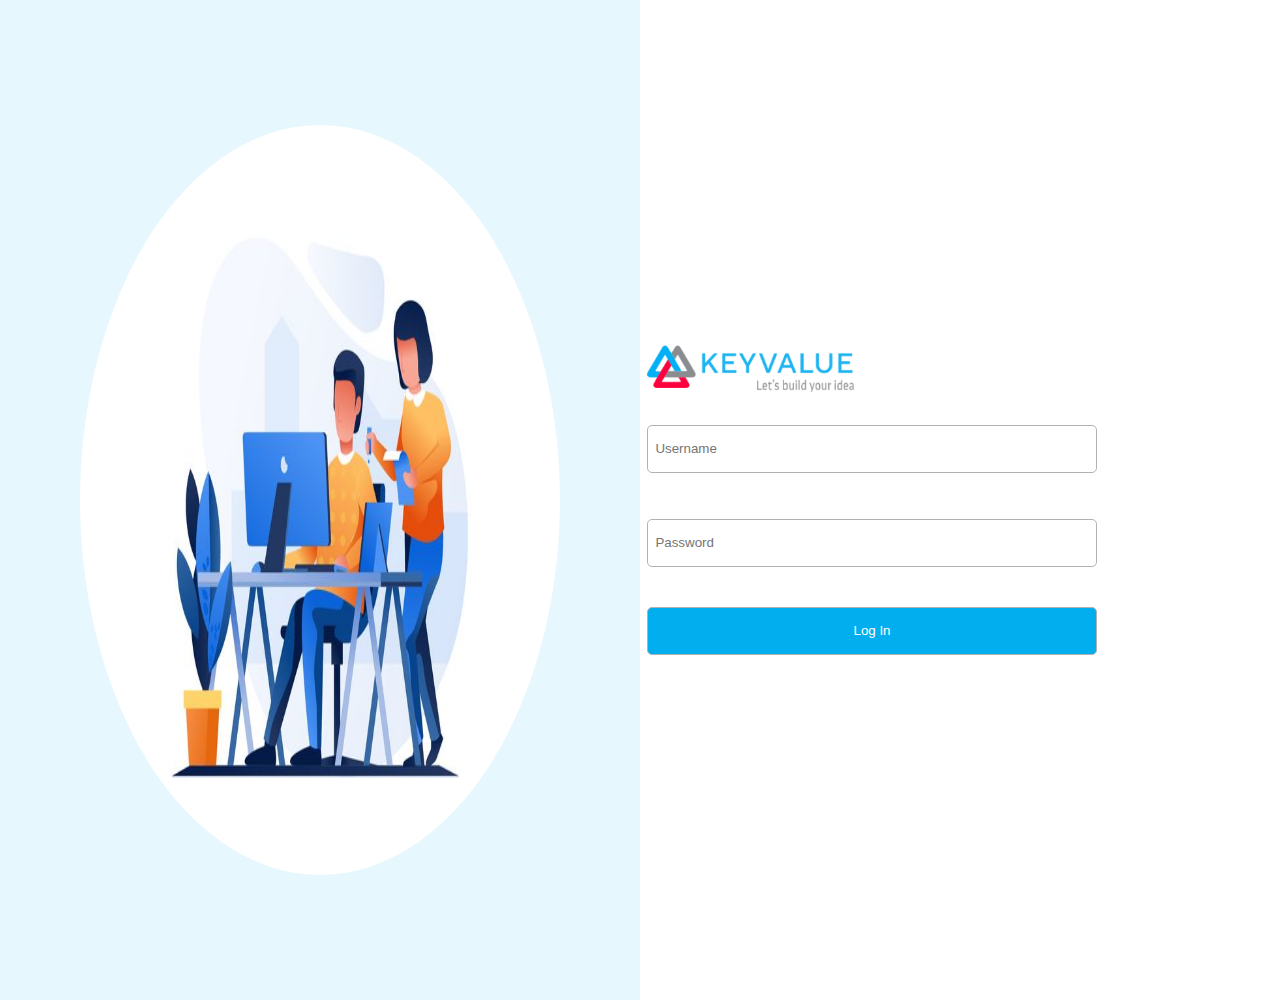
<file: index.html>
<!DOCTYPE html>
<html lang="en">
    <head>
        <meta charset="UTF-8">
        <meta name="viewport" content="width=device-width, initial-scale=1.0">
        <title>LogIn</title>
        <link rel="stylesheet" href="style.css">
    </head>
    <body>
        <main>
            <section class ="main">
                <div class = "left">   
                    <img src="images/kv-login.jpeg" alt="Login" class = "login">
                </div> 
                <div class="right">

                    <div>
                        <div class="logo-wrapper">
                            <img src="images/kv logo.png" alt="Login" class = "logo">
                        </div>
                        <form  class="form-wrapper">
                            <div><input type="text" id="username" name="username" placeholder="  Username" class="inp1"></div><br>
                            <div><input type="password" id="password" name="password" placeholder="  Password" class="inp1"></div>
                            <div><input type="submit" value="Log In" class="submit" ></div>
                        </form>
                    </div>
                </div>   
            </section>
        </main>
    </body> 

</html>
</file>
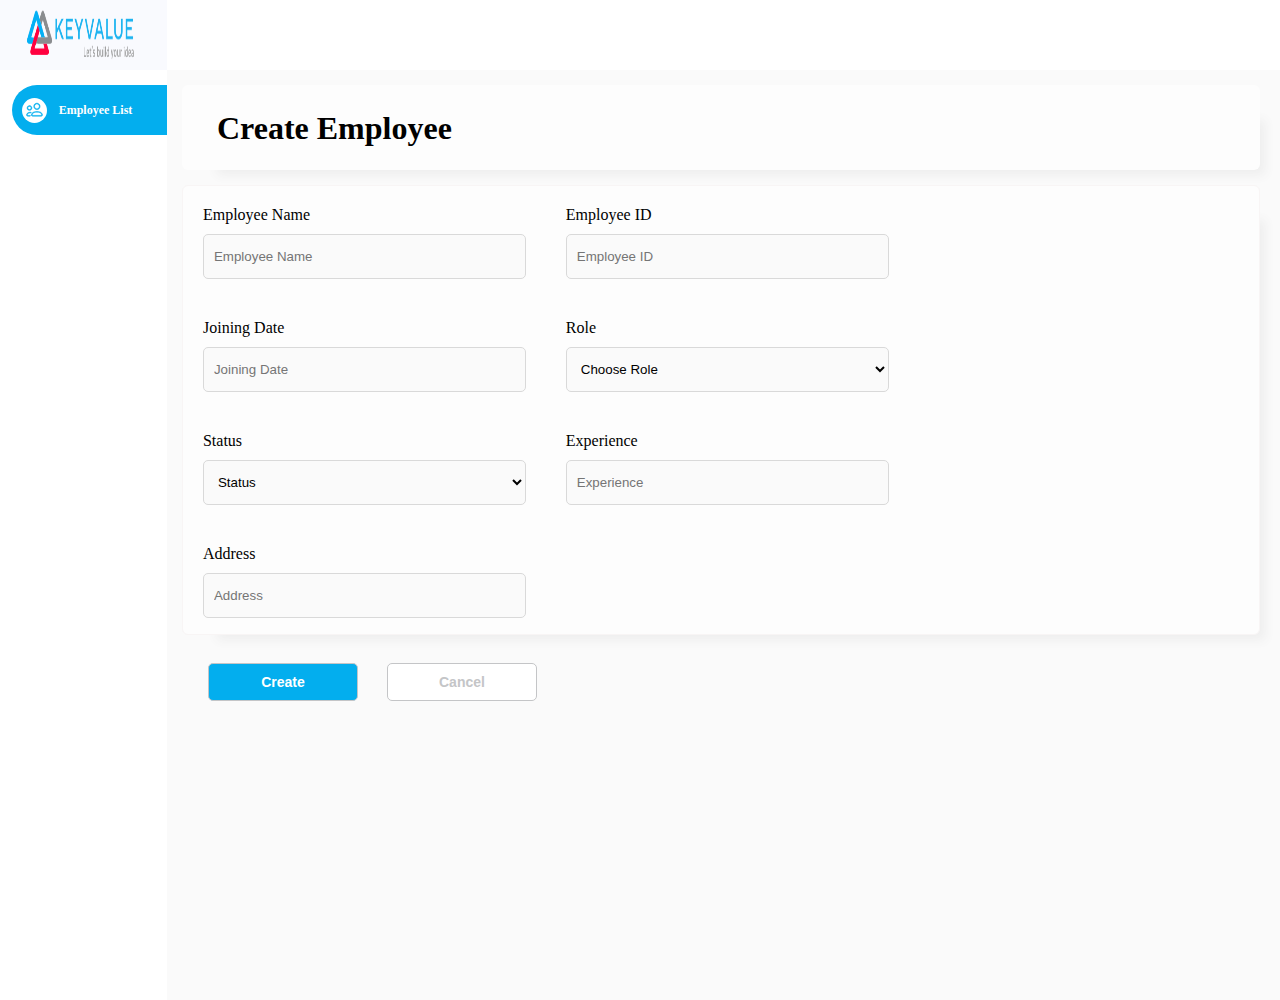
<file: page1.html>
<!DOCTYPE html>
<html lang="en">
    <head>
        <meta charset="UTF-8">
        <meta name="viewport" content="width=device-width, initial-scale=1.0">
        <title>Employee Creation</title>
        <link rel="stylesheet" href="style.css">
    </head>
    <body>
        <main>
            <section class ="main">
                <div class = "left2">   
                    <div class="logo2-wrapper">
                        <img src="images/kv logo.png" alt="Logo" class = "logo2">
                    </div>
                    <div class="list-wrapper">
                        <div class="icon-wrapper">
                            <img src="images/icon.svg" alt="Icon" class = "icon">
                        </div>
                        <div class="list">
                            Employee List
                        </div>
                    </div>
                </div> 
                <div class="right2">
                    <div class="blank">

                    </div>

                    <div class="heading">
                        <h1>Create Employee</h1>
                    </div>

                    <div class="form2-wrapper">
                        <form action="/">
                            <div class="form2">
                                <div class="inp2">
                                    <label for="name">Employee Name</label>
                                    <input type="text" placeholder="Employee Name" id="name">
                                </div>
                                <div class="inp2">
                                    <label for="eid">Employee ID</label>
                                    <input  type="text" placeholder="Employee ID" id="eid">
                                </div>
                                <div class="inp2">
                                    <label for="date">Joining Date</label>
                                    <input  type="text" placeholder="Joining Date" id="date">
                                </div>
                                <div class="inp2">
                                    <label for="role">Role</label>
                                    <select name="role" id="role">
                                        <option>Choose Role</option>
                                        <option class="options" value="developer">Frontend Developer</option>
                                        <option class="options" value="developer">Backend Developer</option>
                                        <option class="options" value="developer">QA Engineer</option>
                                        <option class="options" value="developer">DevOps Engineer</option>
                                    </select>
                                </div>
                                <div class="inp2">
                                    <label for="status">Status</label>
                                    <select name="status" id="status">
                                        <option>Status</option>
                                        <option class="options" value="developer">Intern</option>
                                        <option class="options" value="developer">Full Time Employee </option>
                                    </select>
                                </div>
                                <div class="inp2">
                                    <label for="exp">Experience</label>
                                    <input  type="text" placeholder="Experience" id="exp">
                                </div>
                                <div class="inp2">
                                    <label for="add">Address</label>
                                    <input  type="text" placeholder="Address" id="add">
                                </div>
                            </div>
                            <input class="submit2" type="submit" value="Create">
                            <input class="cancel" type="reset" value="Cancel">
                        </form>
                    </div>
                </div>   
            </section>
        </main>
    </body> 

</html>
</file>
<file: style.css>
*{
    margin: 0;
    padding: 0;
    box-sizing: border-box;
}

.main{
    display: flex;
    height: 1000px;
    background-color: white;
    
}

.left {
    display: flex;
    width: 50%;
    background-color: #e6f7fd;
    align-items: center;
    justify-content: center;
    height: 100%;


}

.left2 {
    display: flex;
    flex-direction: column;
    width: 15%;
    background-color: white;
    align-items:start;
    /* height: 100%; */


}

.right{
    width: 50%;
    display: flex;
    flex-direction: column;
    align-items: center;
    justify-content: center;
    height: 100%;
    
}

.right2 {
    /* display: flex;
    flex-direction: column;
    align-items:start; */
    background-color: #fafafa;
    width: 100vw;
    /* height: 100%; */
}

.login {
    border-radius: 50%;
    height: 75%;
    width: 75%;
    /* border:  30px soild #fff; */
}
.logo {
    /* margin-bottom: 40px; */
    height: 6%;
    width: 35%;
}

.logo2-wrapper{
    background-color: #f9fafe;
    display: flex;
    justify-content: center;
    height: 7%;
}

.logo2 {
    padding: 10px;
    width: 80%;
}

.inp1 {
    margin-top: 28px;
    border-radius: 5px;
    border: 1.8px solid rgb(179, 176, 176);
    height: 48px;
    width: 100%;
}

.submit{
    background-color: #03AEEE;
    color: white;
    margin-top: 40px; 
    border-radius: 5px;
    border: 1.8px solid rgb(179, 176, 176);
    height: 48px;
    width: 100%;
}

.form-wrapper{
    width: 450px;
}

.list-wrapper{
    display: flex;
    align-items:center;
    background-color: #03aeee;
    width: 93%;
    height: 50px;
    margin-left: 7%;
    margin-top: 9%;
    border-radius: 30px 0px 0px 30px;
}

.icon-wrapper{
    background-color: white;
    border-radius: 50%;
    margin-left: 10px;
    height: 25px;
    width: 25px;
}

.list{
    color: white;
    margin-left: 12px;
    font-size: 12px;
    font-weight:600;
}

.icon{
    margin: 4px;
}

.blank{
    height: 7%;
    background-color: white;
}

.heading{
    background-color: #fdfdfd;
    height: 85px;
    box-shadow: 20px 20px 10px -15px #eeeeee;
    margin-top: 15px;
    margin-left: 15px;
    margin-right: 20px;
    border-radius: 6px;
    padding-top: 25px;
    padding-left: 35px;
}

.form2-wrapper{

    background-color: #fdfdfd;
    margin-top: 15px;
    margin-left: 15px;
    margin-right: 20px;
    border-radius: 6px;
    height: 450px;
    border: 0.1px solid rgb(248, 245, 245);
    box-shadow: 20px 20px 10px -15px #eeeeee;
}

.form2{
    display: flex;
    flex-wrap: wrap;
    justify-content:flex-start;
}

.inp2{
    display: flex;
    flex-direction: column;
    width: 30%;
    margin: 20px;
}

.inp2 label{
    margin-bottom: 10px;
}

.inp2 input, select{
    background-color: #fafafa;
    border: 1px solid #d9d9d9;
    border-radius: 5px;
    height: 45px;
    padding-left: 10px;
}

.submit2{
    background-color: #03aeee;
    color: white;
    margin-top: 25px;
    margin-left: 25px;
    width: 150px;
    height: 38px;
    border-radius: 5px;
    font-weight: bold;
    font-size: 14px;
    border: 1px solid #c4c5c7;
}

.cancel{
    margin-top: 25px;
    margin-left: 25px;
    width: 150px;
    height: 38px;
    background-color: white;
    color: #c4c5c7; 
    font-weight: bold;
    border-radius: 5px;
    font-size: 14px;
    border: 1px solid #c4c5c7;
}
</file>
